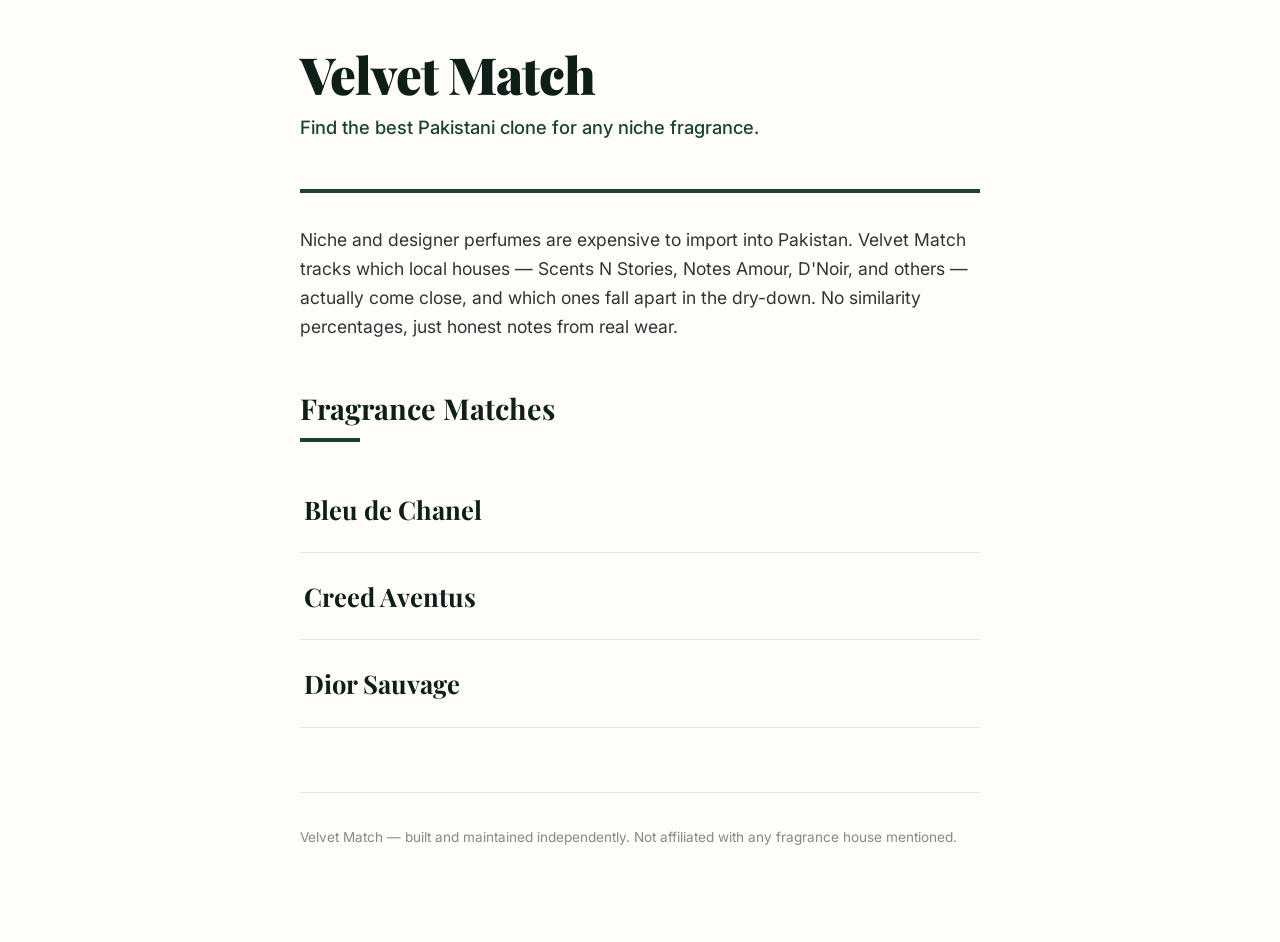
<file: index.html>
<!DOCTYPE html>
<html lang="en">
<head>
<meta charset="UTF-8">
<meta name="viewport" content="width=device-width, initial-scale=1.0">
<title>Velvet Match — Best Pakistani Clones for Niche Fragrances</title>
<meta name="description" content="Velvet Match helps you find the best Pakistani local clone for niche and designer fragrances — honest matches, real performance notes, and where to buy in Pakistan.">
<link rel="stylesheet" href="style.css">
</head>
<body>

<header>
<h1>Velvet Match</h1>
<p class="tagline">Find the best Pakistani clone for any niche fragrance.</p>
</header>

<main>
<p class="intro">
Niche and designer perfumes are expensive to import into Pakistan. Velvet Match tracks which local houses — Scents N Stories, Notes Amour, D'Noir, and others — actually come close, and which ones fall apart in the dry-down. No similarity percentages, just honest notes from real wear.
</p>

<h2>Fragrance Matches</h2>

<ul class="match-list">
<li><a href="bleu-de-chanel.html">Bleu de Chanel</a></li>
<li><a href="aventus.html">Creed Aventus</a></li>
<li><a href="sauvage.html">Dior Sauvage</a></li>
</ul>
</main>

<footer>
<p>Velvet Match — built and maintained independently. Not affiliated with any fragrance house mentioned.</p>
</footer>

</body>
</html>
</file>
<file: style.css>
@import url('https://fonts.googleapis.com/css2?family=Playfair+Display:wght@700;900&family=Inter:wght@400;500;600&display=swap');

* {
  box-sizing: border-box;
}

body {
  font-family: 'Inter', -apple-system, sans-serif;
  max-width: 720px;
  margin: 0 auto;
  padding: 0 20px 80px;
  color: #1a1a1a;
  line-height: 1.65;
  background: #fffdf9;
}

header {
  padding: 48px 0 28px;
  border-bottom: 4px solid #1b4332;
  margin-bottom: 32px;
}

header h1 {
  font-family: 'Playfair Display', Georgia, serif;
  font-weight: 900;
  font-size: 3.2rem;
  margin: 0;
  letter-spacing: -1px;
  line-height: 1.05;
  color: #0d1f17;
}

.tagline {
  color: #1b4332;
  font-size: 1.15rem;
  font-weight: 500;
  margin-top: 10px;
}

h2 {
  font-family: 'Playfair Display', Georgia, serif;
  font-weight: 700;
  font-size: 1.8rem;
  margin-top: 44px;
  color: #0d1f17;
  position: relative;
  padding-bottom: 10px;
}

h2::after {
  content: "";
  position: absolute;
  bottom: 0;
  left: 0;
  width: 60px;
  height: 4px;
  background: #1b4332;
}

.intro {
  font-size: 1.1rem;
  color: #333;
  max-width: 62ch;
}

.match-list {
  list-style: none;
  padding: 0;
  margin-top: 20px;
}

.match-list li {
  padding: 0;
  border-bottom: 1px solid #e8e3d8;
}

.match-list a {
  display: block;
  text-decoration: none;
  color: #0d1f17;
  font-family: 'Playfair Display', Georgia, serif;
  font-size: 1.6rem;
  font-weight: 700;
  padding: 22px 4px;
  transition: color 0.15s ease, padding-left 0.15s ease;
}

.match-list a:hover {
  color: #1b4332;
  padding-left: 12px;
}

footer {
  margin-top: 64px;
  padding-top: 20px;
  border-top: 1px solid #e8e3d8;
  font-size: 0.85rem;
  color: #888;
}

.match-page h2 {
  margin-top: 32px;
}

.label {
  font-weight: 600;
  color: #1b4332;
  text-transform: uppercase;
  font-size: 0.8rem;
  letter-spacing: 0.5px;
}
</file>
